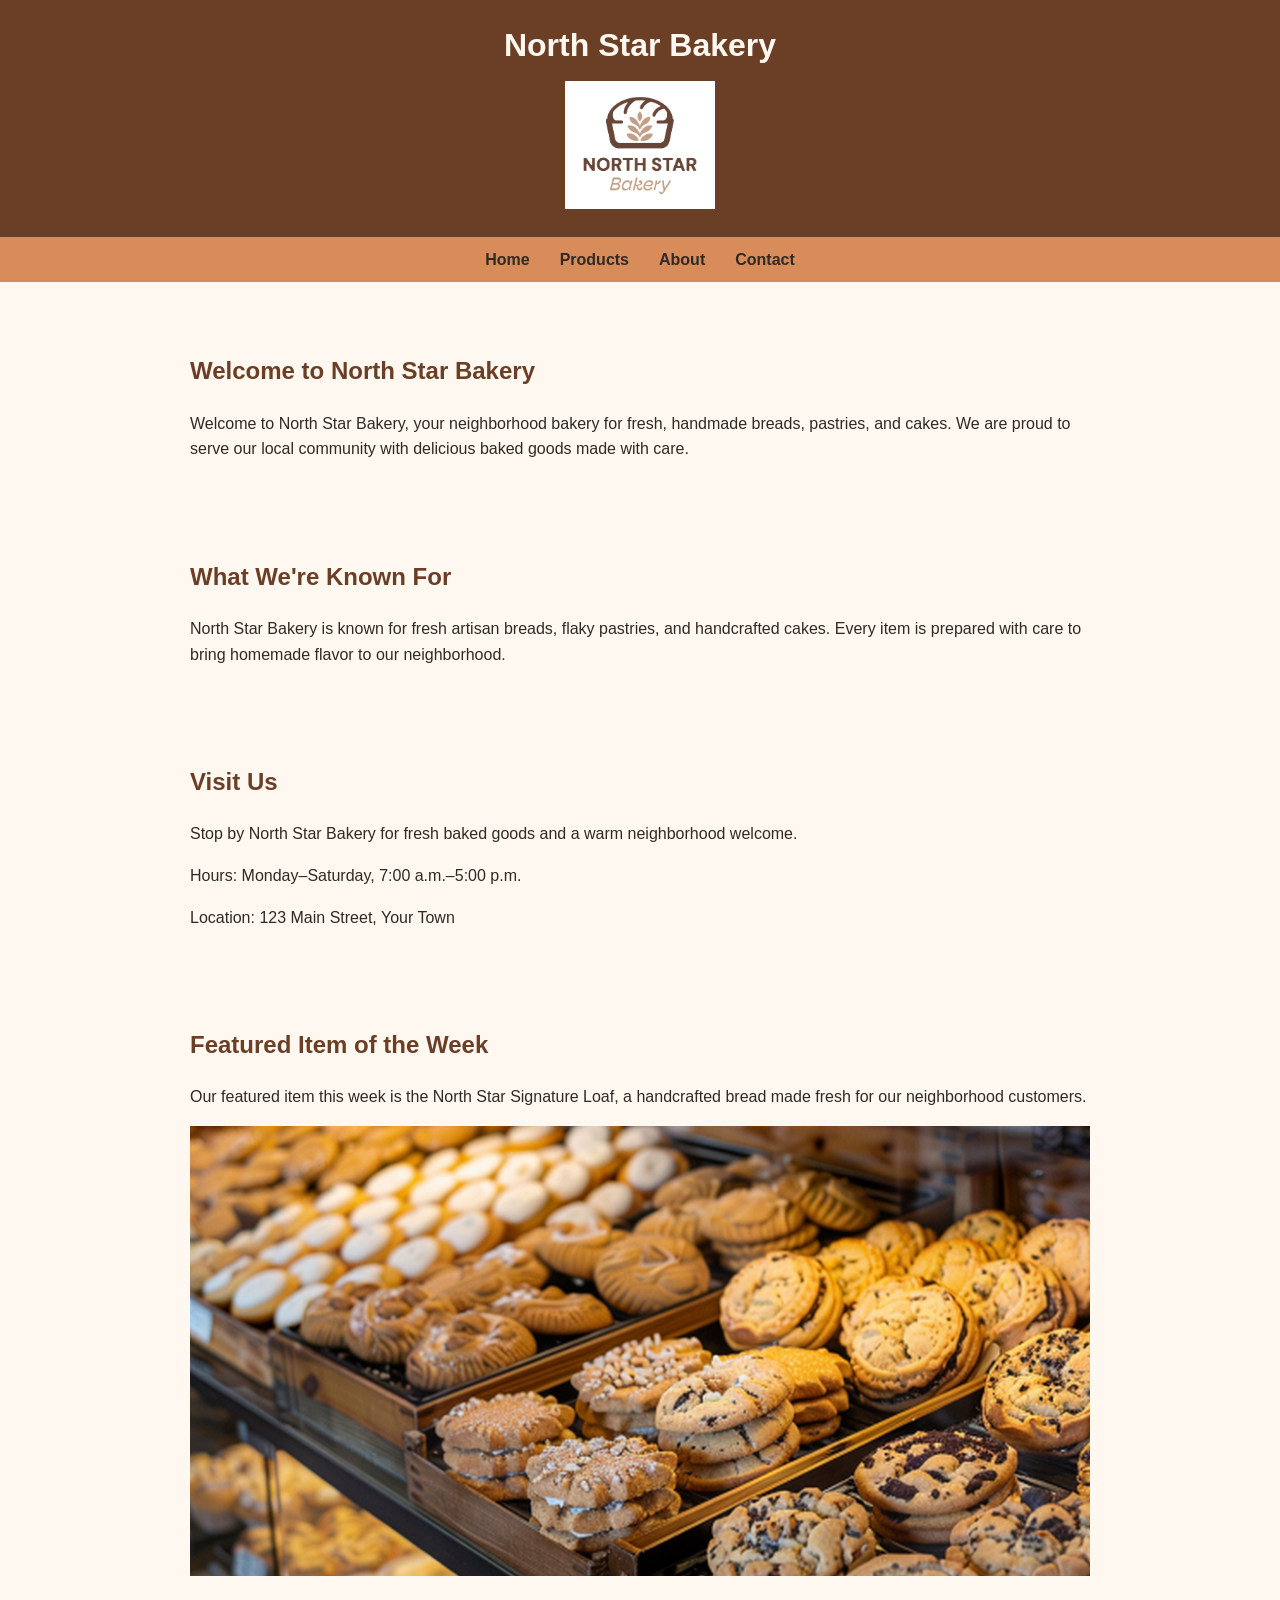
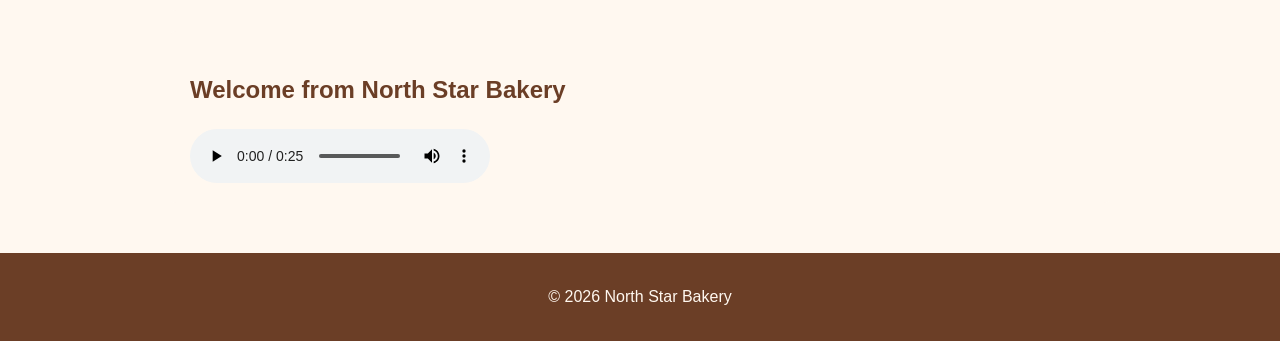
<file: north-star-bakery/index.html>
<!DOCTYPE html>
<html lang="en">
<head>
    <meta charset="UTF-8">
    <title>North Star Bakery</title>
    <link rel="stylesheet" href="styles.css">
</head>

<body>

    <header>
        <h1>North Star Bakery</h1>
        <img src="media/bakery-logo.png" alt="North Star Bakery logo">
    </header>

    <nav>
        <ul>
            <li><a href="index.html">Home</a></li>
            <li><a href="products.html">Products</a></li>
            <li><a href="about.html">About</a></li>
            <li><a href="contact.html">Contact</a></li>
        </ul>
    </nav>

    <main>
    <section>
        <h2>Welcome to North Star Bakery</h2>
        <p>Welcome to North Star Bakery, your neighborhood bakery for fresh, handmade breads, pastries, and cakes. We are proud to serve our local community with delicious baked goods made with care.</p>
    </section>
    <section>
        <h2>What We're Known For</h2>
        <p>North Star Bakery is known for fresh artisan breads, flaky pastries, and handcrafted cakes. Every item is prepared with care to bring homemade flavor to our neighborhood.</p>
    </section>
    <section>
        <h2>Visit Us</h2>
        <p>Stop by North Star Bakery for fresh baked goods and a warm neighborhood welcome.</p>
        <p>Hours: Monday–Saturday, 7:00 a.m.–5:00 p.m.</p>
        <p>Location: 123 Main Street, Your Town</p>
    </section>
    <section>
            <h2>Featured Item of the Week</h2>
            <p>Our featured item this week is the North Star Signature Loaf, a handcrafted bread made fresh for our neighborhood customers.</p>
            <picture>
                <source media="(max-width: 600px)" srcset="media/bakery-feature-small.jpg">
                <source media="(min-width: 601px)" srcset="media/bakery-feature-large.jpg">
                <img src="media/bakery-feature-large.jpg" alt="North Star Bakery featured baked item">
            </picture>
    </section>
    <section>
        <h2>Welcome from North Star Bakery</h2>
        <audio controls>
            <source src="media/bakery-welcome.mp3" type="audio/mpeg">
            Your browser does not support the audio element.
        </audio>
    </section>

    </main>

    <footer>
        <p>&copy; 2026 North Star Bakery</p>
    </footer>

</body>
</html>
</file>
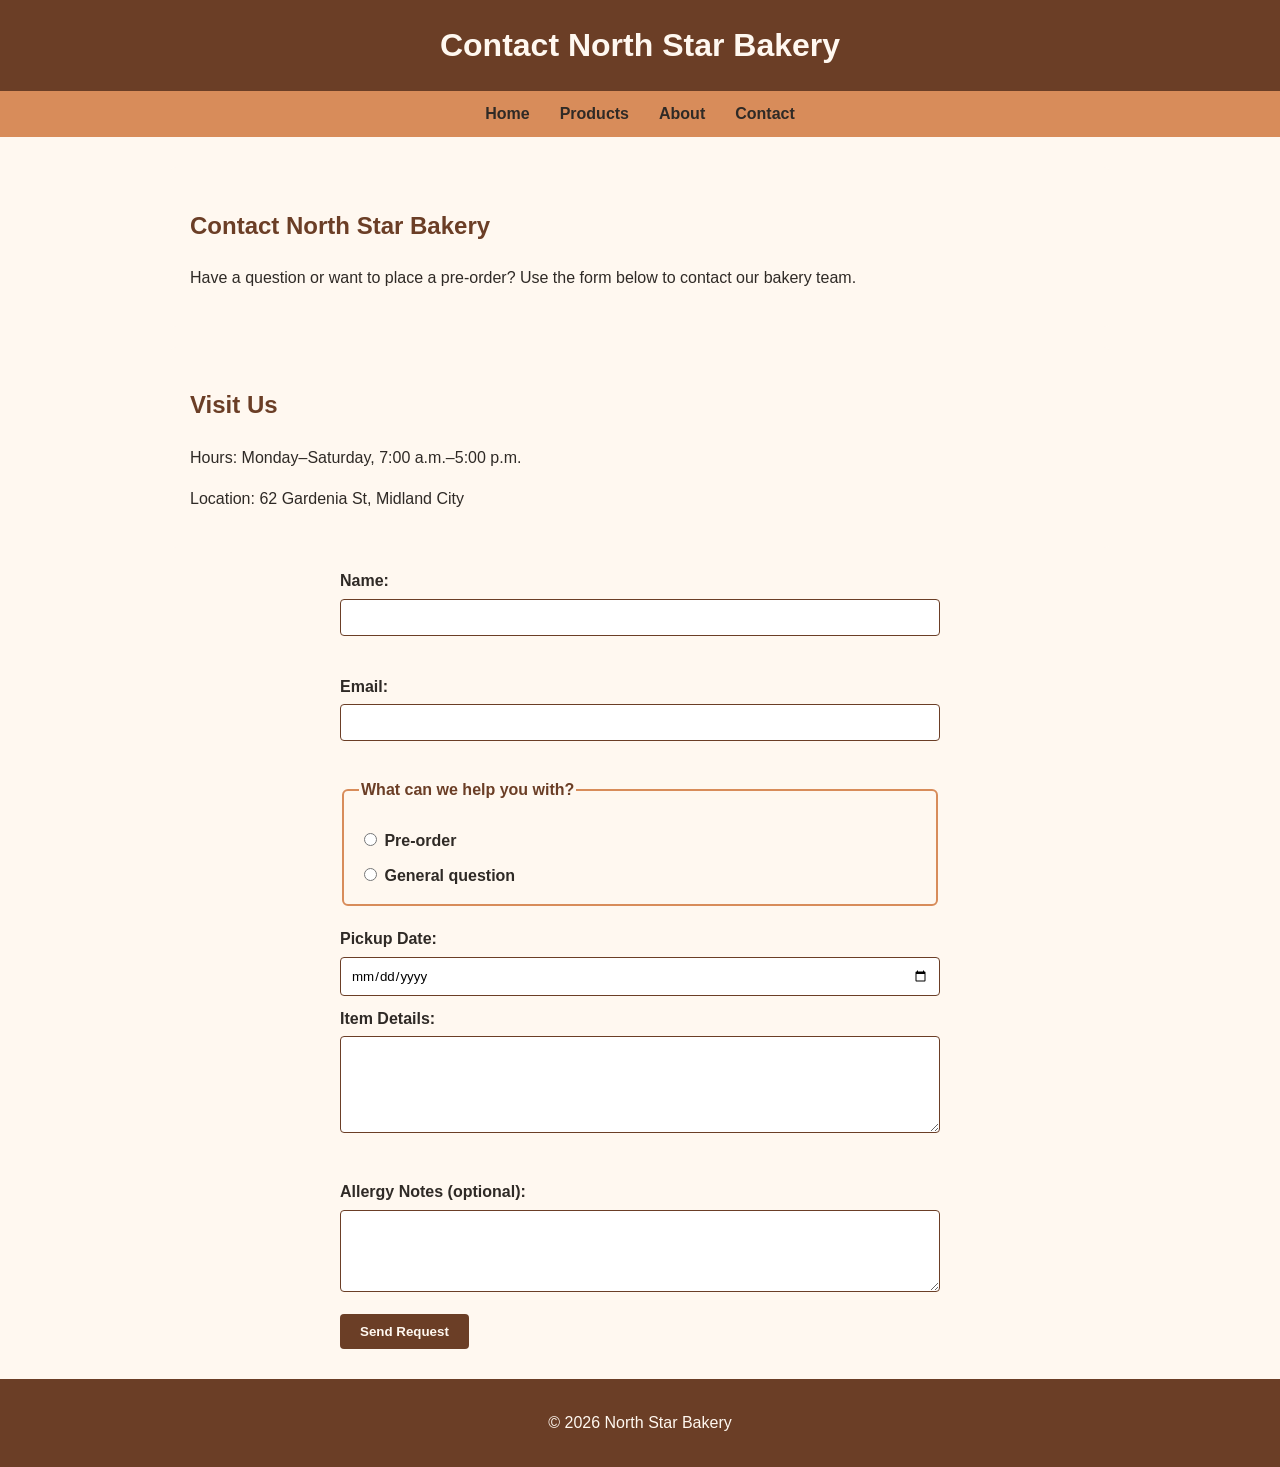
<file: north-star-bakery/contact.html>
<!DOCTYPE html>
<html lang="en">
<head>
    <meta charset="UTF-8">
    <title>Contact | North Star Bakery</title>
    <link rel="stylesheet" href="styles.css">
    <script src="script.js" defer></script>
</head>

<body>

    <header>
        <h1>Contact North Star Bakery</h1>
    </header>

    <nav>
        <ul>
            <li><a href="index.html">Home</a></li>
            <li><a href="products.html">Products</a></li>
            <li><a href="about.html">About</a></li>
            <li><a href="contact.html">Contact</a></li>
        </ul>
    </nav>

    <main>

    <section>
        <h2>Contact North Star Bakery</h2>
        <p>Have a question or want to place a pre-order? Use the form below to contact our bakery team.</p>
    </section>

    <section>
        <h2>Visit Us</h2>
        <p>Hours: Monday–Saturday, 7:00 a.m.–5:00 p.m.</p>
        <p>Location: 62 Gardenia St, Midland City</p>
    </section>

    <form id="contact-form" action="#" method="post" novalidate>

        <label for="name">Name:</label>
        <input type="text" id="name" name="name" required>
        <p class="error-message" id="name-error" aria-live="polite"></p>

        <label for="email">Email:</label>
        <input type="email" id="email" name="email" required>
        <p class="error-message" id="email-error" aria-live="polite"></p>

        <fieldset>
            <legend>What can we help you with?</legend>

            <label>
                <input type="radio" name="request-type" value="pre-order" required>
                Pre-order
            </label>

            <label>
                <input type="radio" name="request-type" value="general-question">
                General question
            </label>

        </fieldset>

        <label for="pickup-date">Pickup Date:</label>
        <input type="date" id="pickup-date" name="pickup-date" required>

        <label for="item-details">Item Details:</label>
        <textarea id="item-details" name="item-details" rows="5" required></textarea>
        <p class="error-message" id="item-details-error" aria-live="polite"></p>

        <label for="allergy-notes">Allergy Notes (optional):</label>
        <textarea id="allergy-notes" name="allergy-notes" rows="4"></textarea>

        <button type="submit">Send Request</button>

    </form>

    </main>

    <footer>
        <p>&copy; 2026 North Star Bakery</p>
    </footer>

</body>
</html>
</file>
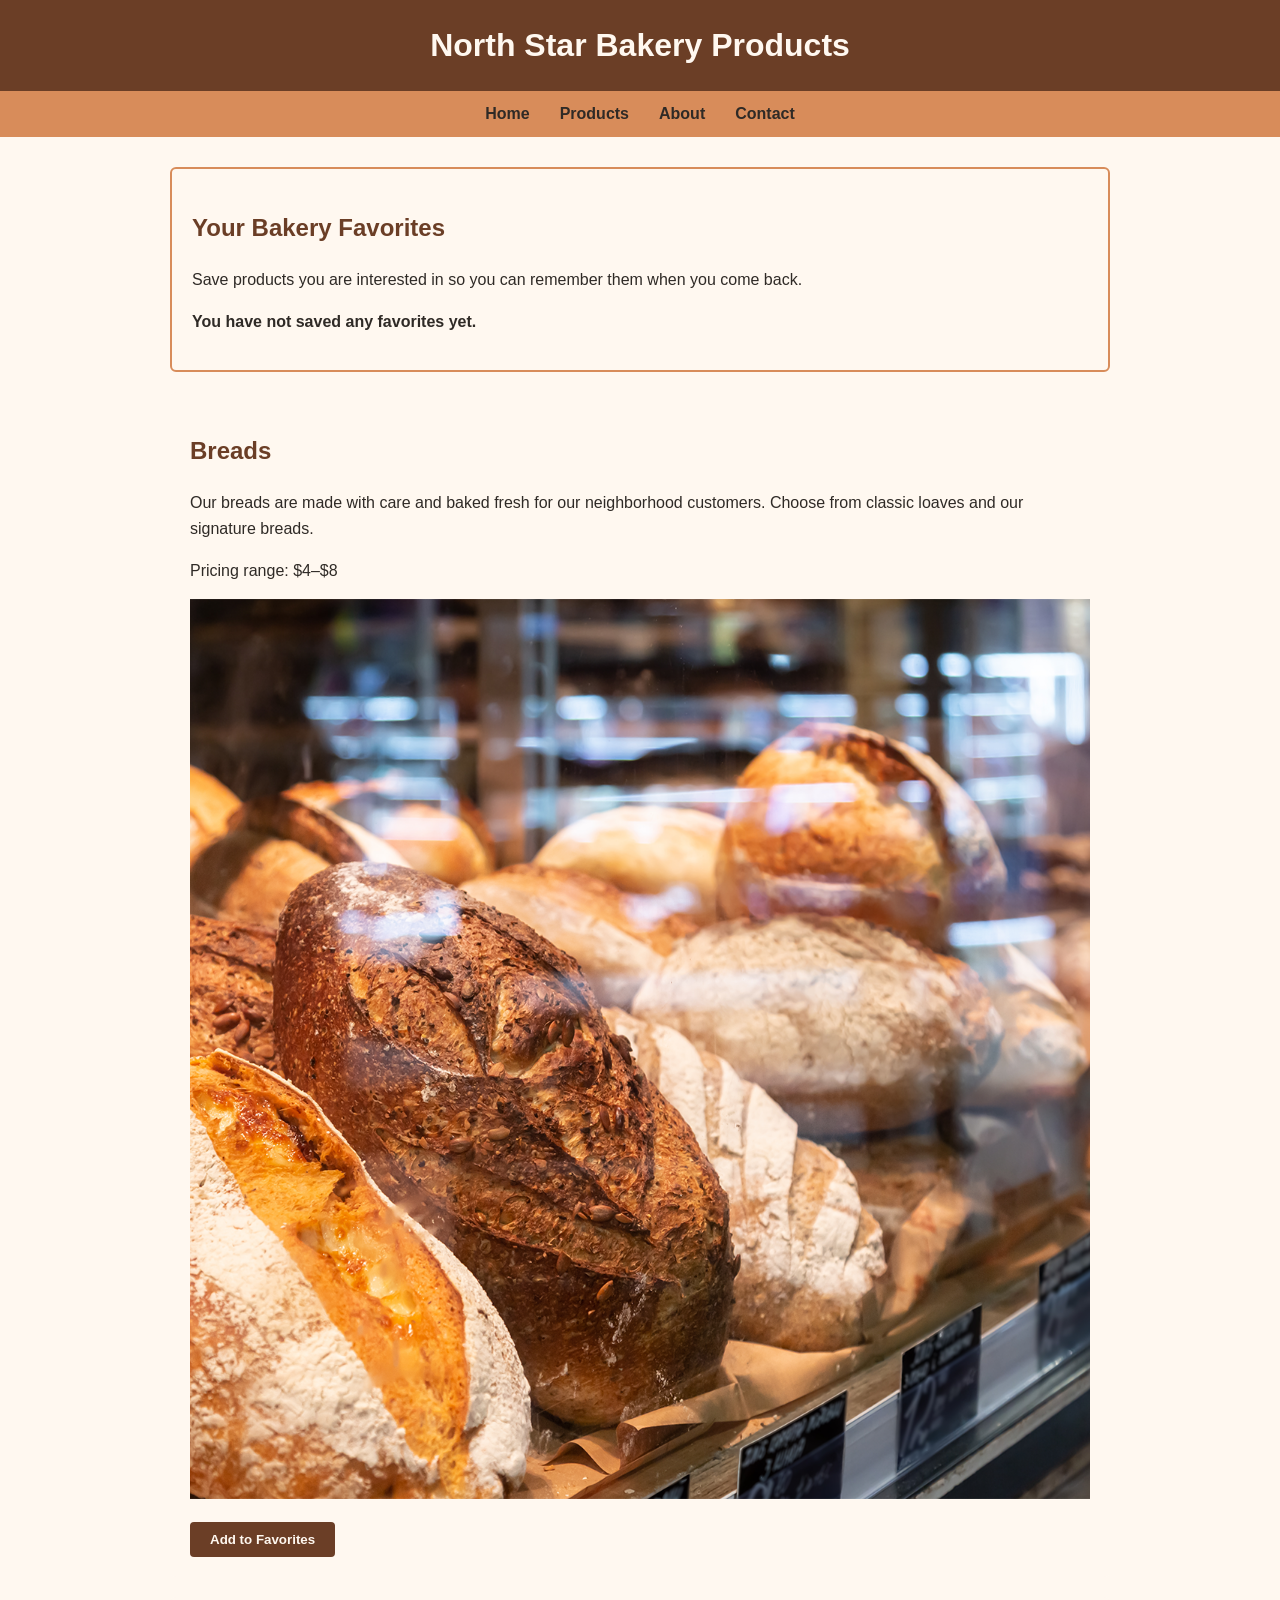
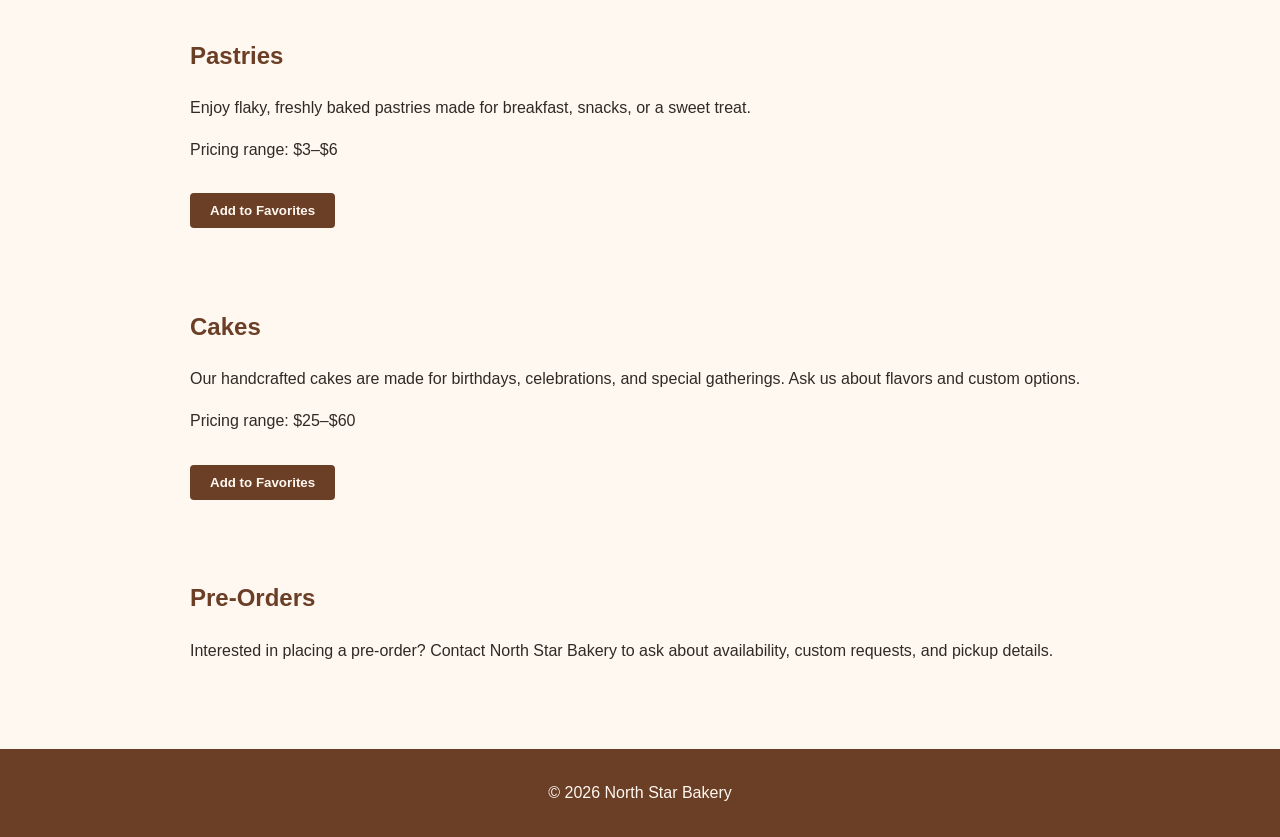
<file: north-star-bakery/products.html>
<!DOCTYPE html>
<html lang="en">
<head>
    <meta charset="UTF-8">
    <title>Products | North Star Bakery</title>
    <link rel="stylesheet" href="styles.css">
    <script src="script.js" defer></script>
</head>

<body>

    <header>
        <h1>North Star Bakery Products</h1>
    </header>

    <nav>
        <ul>
            <li><a href="index.html">Home</a></li>
            <li><a href="products.html">Products</a></li>
            <li><a href="about.html">About</a></li>
            <li><a href="contact.html">Contact</a></li>
        </ul>
    </nav>

    <main>

    <section class="favorites-box">
        <h2>Your Bakery Favorites</h2>
        <p>Save products you are interested in so you can remember them when you come back.</p>
        <p id="favorites-list" aria-live="polite">You have not saved any favorites yet.</p>
    </section>

    <section>
        <h2>Breads</h2>
        <p>Our breads are made with care and baked fresh for our neighborhood customers. Choose from classic loaves and our signature breads.</p>
        <p>Pricing range: $4–$8</p>
        <img src="media/bakery-bread.jpg" alt="Freshly baked artisan bread from North Star Bakery">
        <button type="button" class="favorite-button" data-product="bread">Add to Favorites</button>
    </section>

    <section>
        <h2>Pastries</h2>
        <p>Enjoy flaky, freshly baked pastries made for breakfast, snacks, or a sweet treat.</p>
        <p>Pricing range: $3–$6</p>
        <button type="button" class="favorite-button" data-product="pastries">Add to Favorites</button>
    </section>

    <section>
        <h2>Cakes</h2>
        <p>Our handcrafted cakes are made for birthdays, celebrations, and special gatherings. Ask us about flavors and custom options.</p>
        <p>Pricing range: $25–$60</p>
        <button type="button" class="favorite-button" data-product="cakes">Add to Favorites</button>
    </section>

    <section>
        <h2>Pre-Orders</h2>
        <p>Interested in placing a pre-order? Contact North Star Bakery to ask about availability, custom requests, and pickup details.</p>
    </section>

    </main>

    <footer>
        <p>&copy; 2026 North Star Bakery</p>
    </footer>

</body>
</html>
</file>
<file: north-star-bakery/styles.css>
/* North Star Bakery Styles */

* {
    box-sizing: border-box;
}

body {
    margin: 0;
    font-family: Arial, sans-serif;
    background-color: #FFF8F0;
    color: #2F2A26;
    line-height: 1.6;
}

/* Header */

header {
    background-color: #6B3E26;
    color: #FFF8F0;
    text-align: center;
    padding: 20px;
}

header h1 {
    margin: 0;
}

header img {
    max-width: 150px;
    height: auto;
    margin-top: 10px;
}

/* Navigation */

nav {
    background-color: #D88C5A;
    padding: 10px;
}

nav ul {
    list-style: none;
    margin: 0;
    padding: 0;
    display: flex;
    flex-direction: column;
    align-items: center;
}

nav li {
    margin: 5px 0;
}

nav a {
    color: #2F2A26;
    text-decoration: none;
    font-weight: bold;
}

nav a:hover {
    text-decoration: underline;
}

/* Main Content */

main {
    max-width: 1000px;
    margin: 0 auto;
    padding: 20px;
}

section {
    background-color: #FFF8F0;
    padding: 15px;
    margin-bottom: 20px;
    border-radius: 6px;
}

h2 {
    color: #6B3E26;
}

/* Footer */

footer {
    background-color: #6B3E26;
    color: #FFF8F0;
    text-align: center;
    padding: 15px;
}

/* Images and Media */

img {
    max-width: 100%;
    height: auto;
}

picture img {
    display: block;
    margin: 15px auto;
}

figure {
    margin: 20px 0;
    text-align: center;
}

figcaption {
    margin-top: 8px;
    font-style: italic;
}

audio,
video {
    display: block;
    max-width: 100%;
    margin-top: 15px;
}

/* Form Styles */

form {
    max-width: 600px;
    margin: 0 auto;
}

fieldset {
    border: 2px solid #D88C5A;
    border-radius: 6px;
    padding: 15px;
    margin-bottom: 20px;
}

legend {
    color: #6B3E26;
    font-weight: bold;
}

label {
    display: block;
    margin-top: 10px;
    font-weight: bold;
}

input,
textarea,
select {
    width: 100%;
    padding: 10px;
    margin-top: 5px;
    border: 1px solid #6B3E26;
    border-radius: 4px;
    font-family: Arial, sans-serif;
}

input[type="radio"],
input[type="checkbox"] {
    width: auto;
}

button,
input[type="submit"] {
    background-color: #6B3E26;
    color: #FFF8F0;
    border: none;
    padding: 10px 20px;
    margin-top: 15px;
    border-radius: 4px;
    font-weight: bold;
    cursor: pointer;
}

button:hover,
input[type="submit"]:hover {
    background-color: #D88C5A;
    color: #2F2A26;
}

/* Touchstone 4 Interactive Feature */

.favorites-box {
    border: 2px solid #D88C5A;
}

#favorites-list {
    font-weight: bold;
}

.favorite-button {
    display: inline-block;
}

.error-message {
    min-height: 1.5em;
    margin: 4px 0 8px;
    font-weight: bold;
    color: #8B1E1E;
}

/* Larger Screen Layout */

@media (min-width: 768px) {

    nav ul {
        flex-direction: row;
        justify-content: center;
    }

    nav li {
        margin: 0 15px;
    }

    main {
        padding: 30px;
    }

    section {
        padding: 20px;
    }
}
</file>
